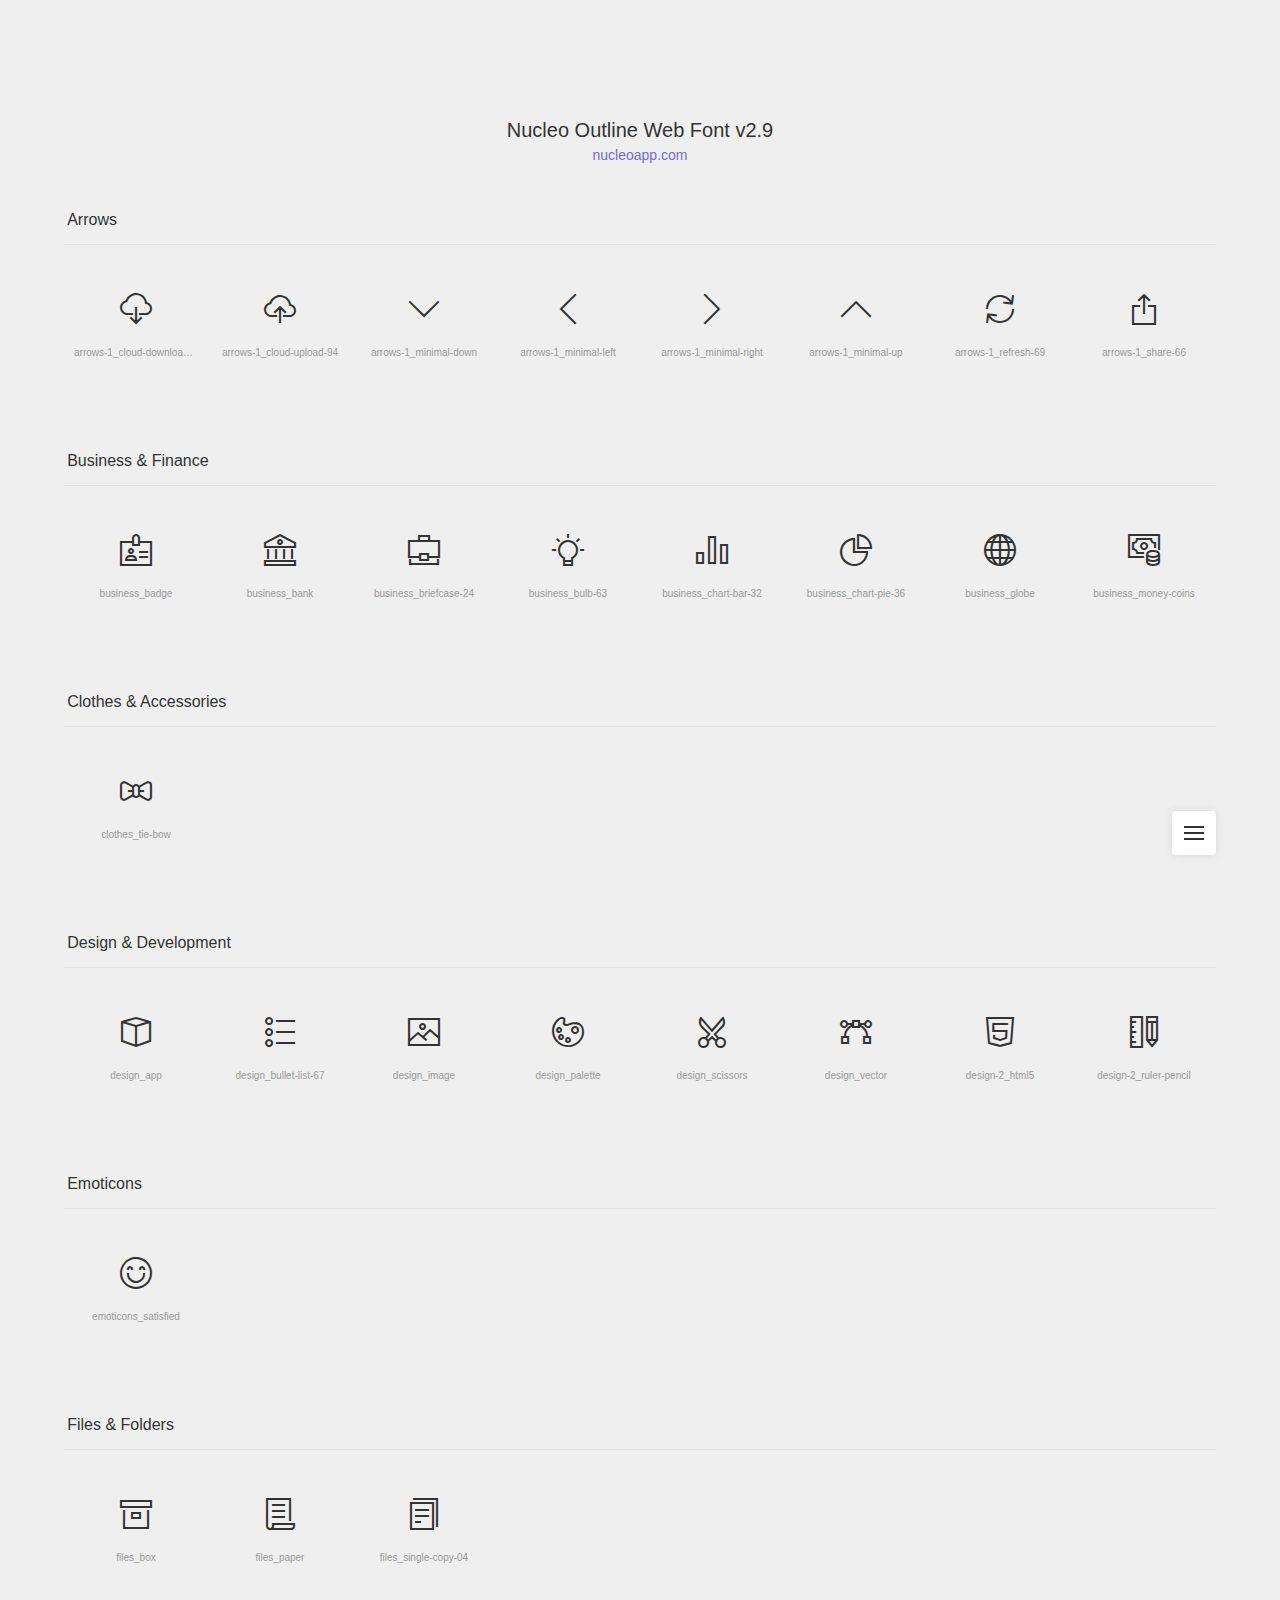
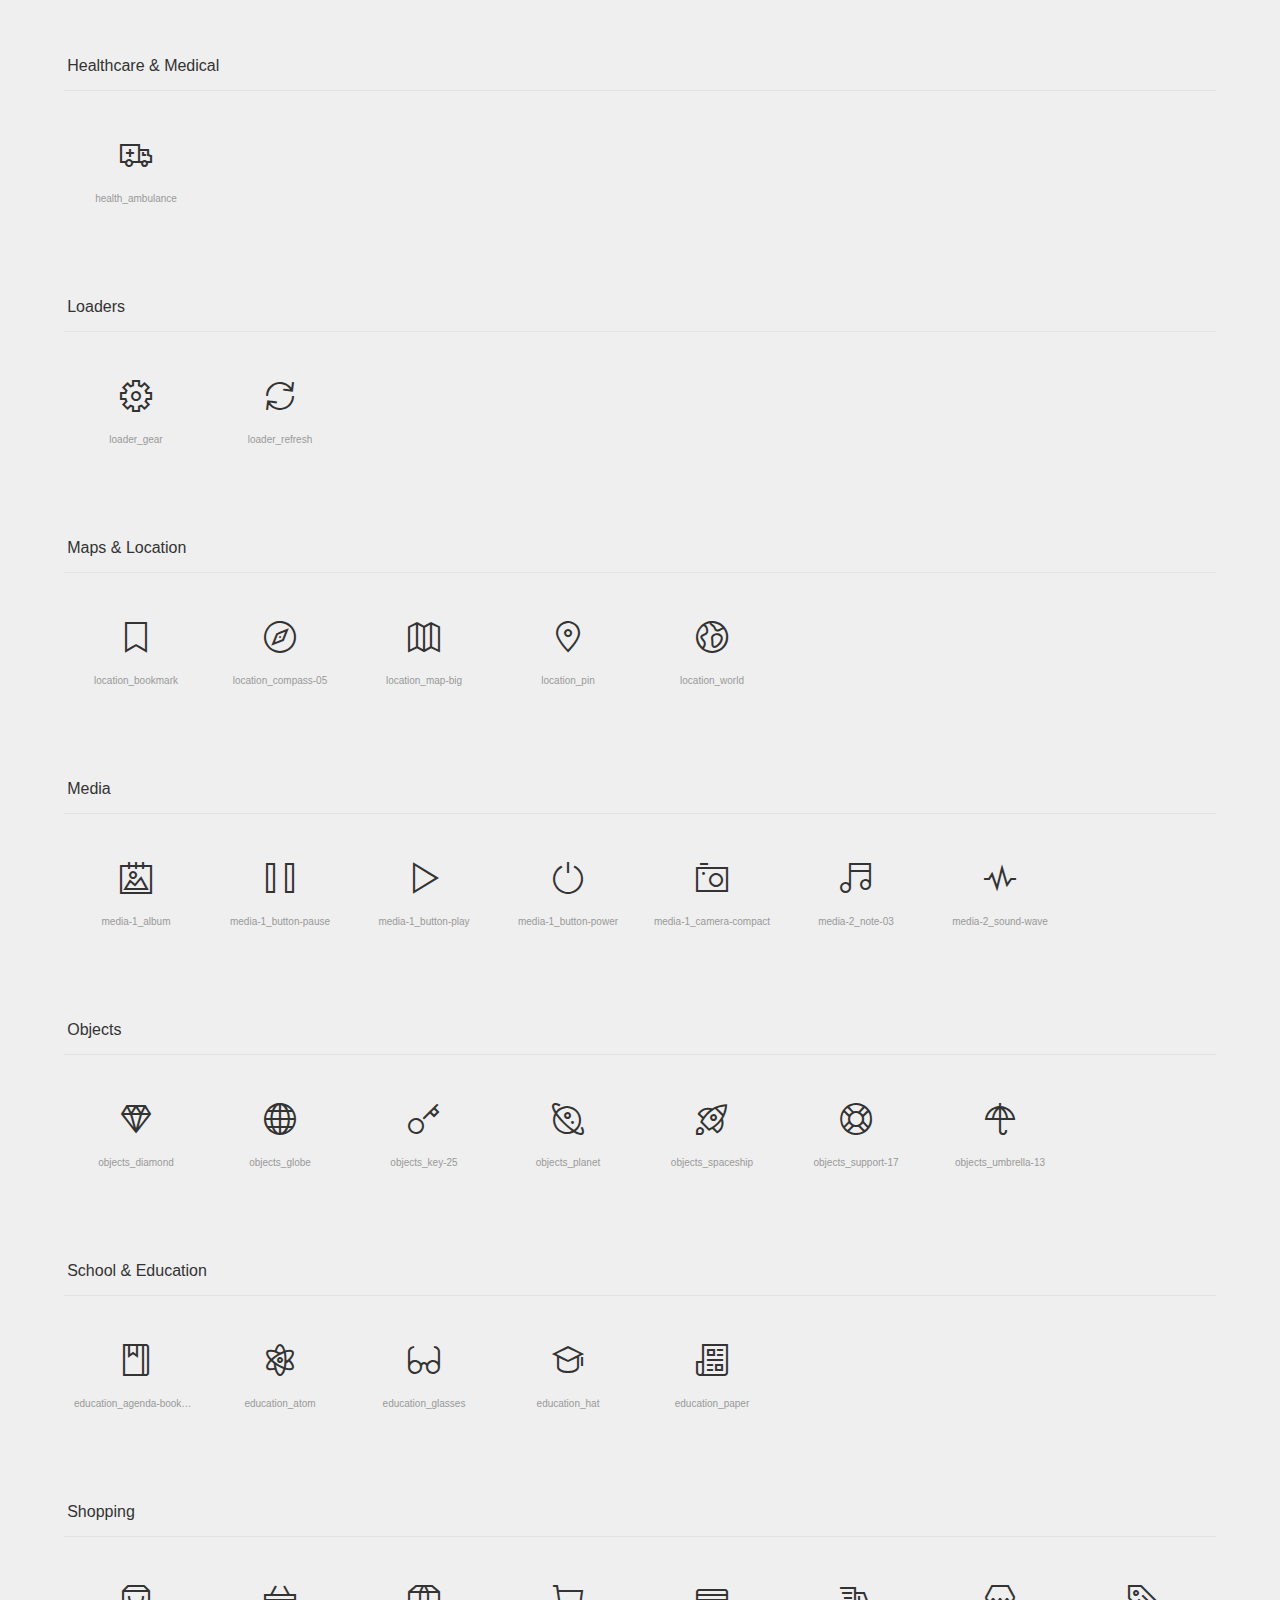
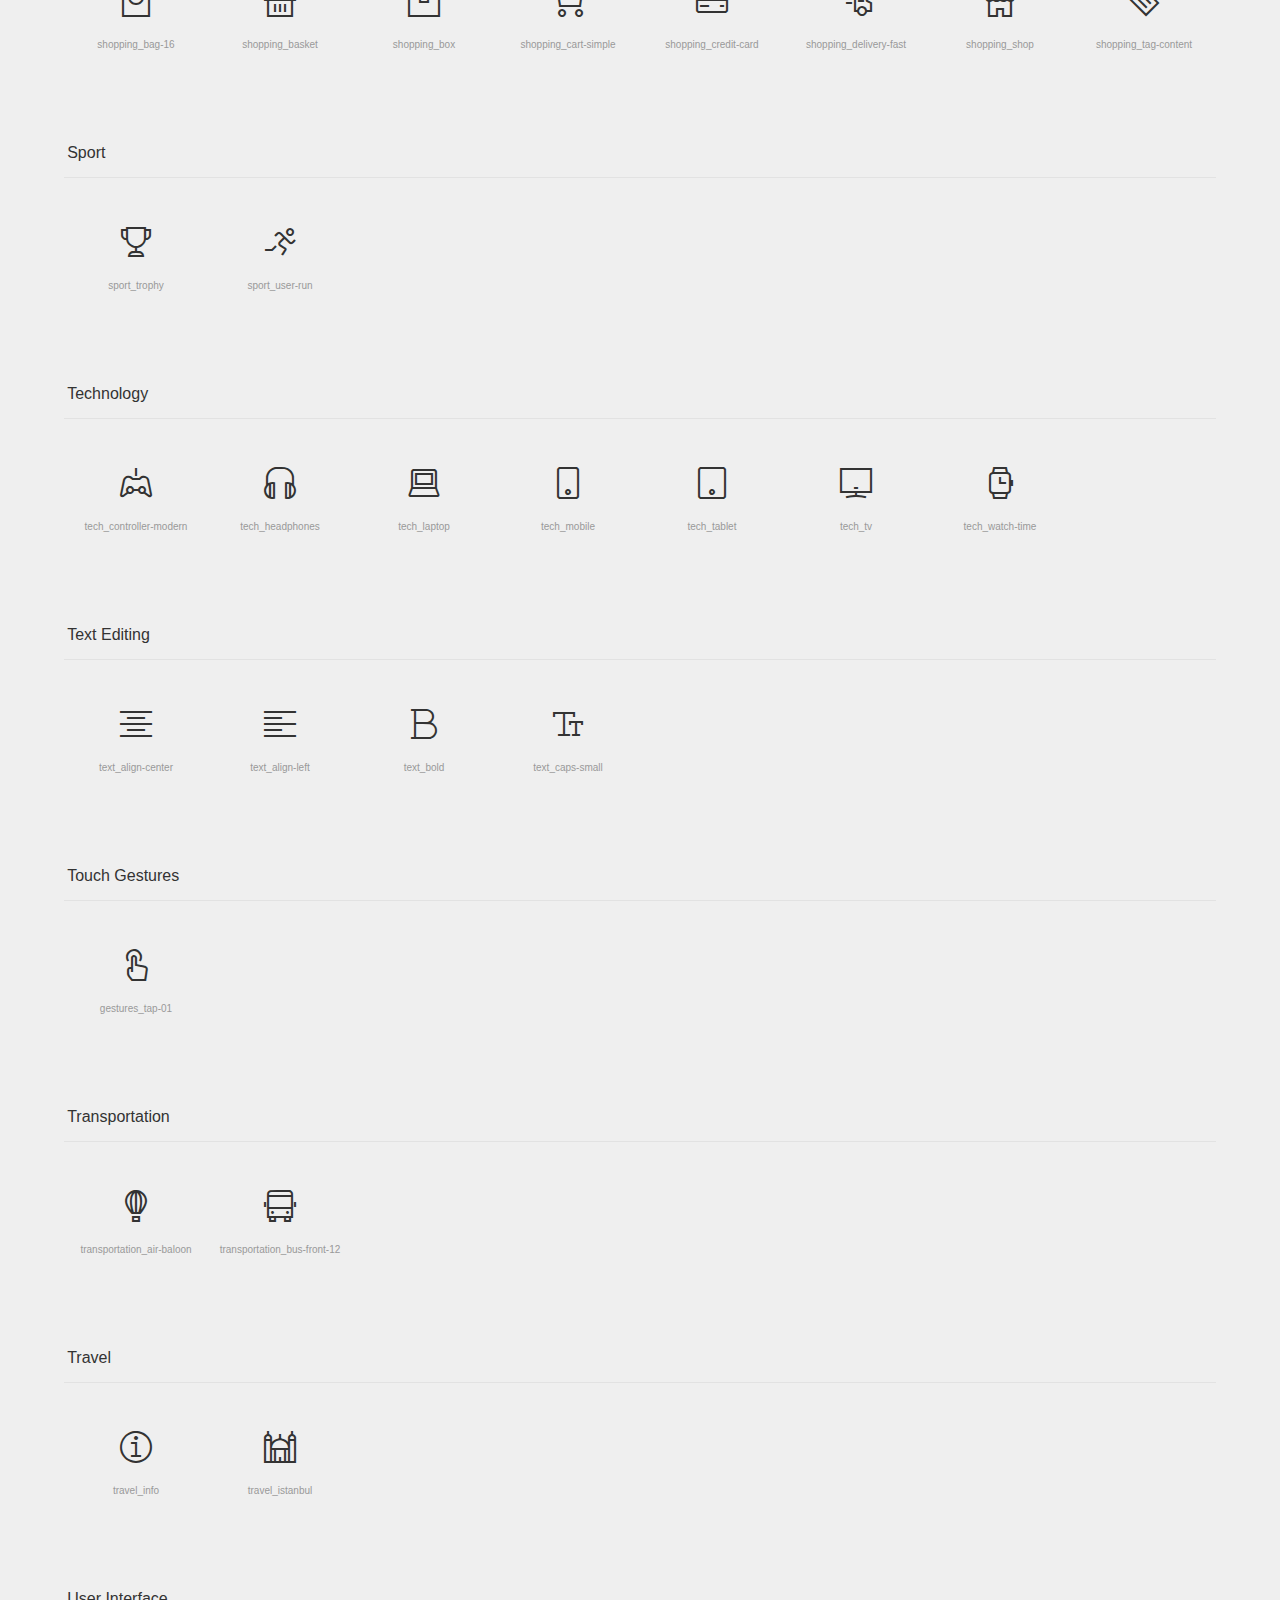
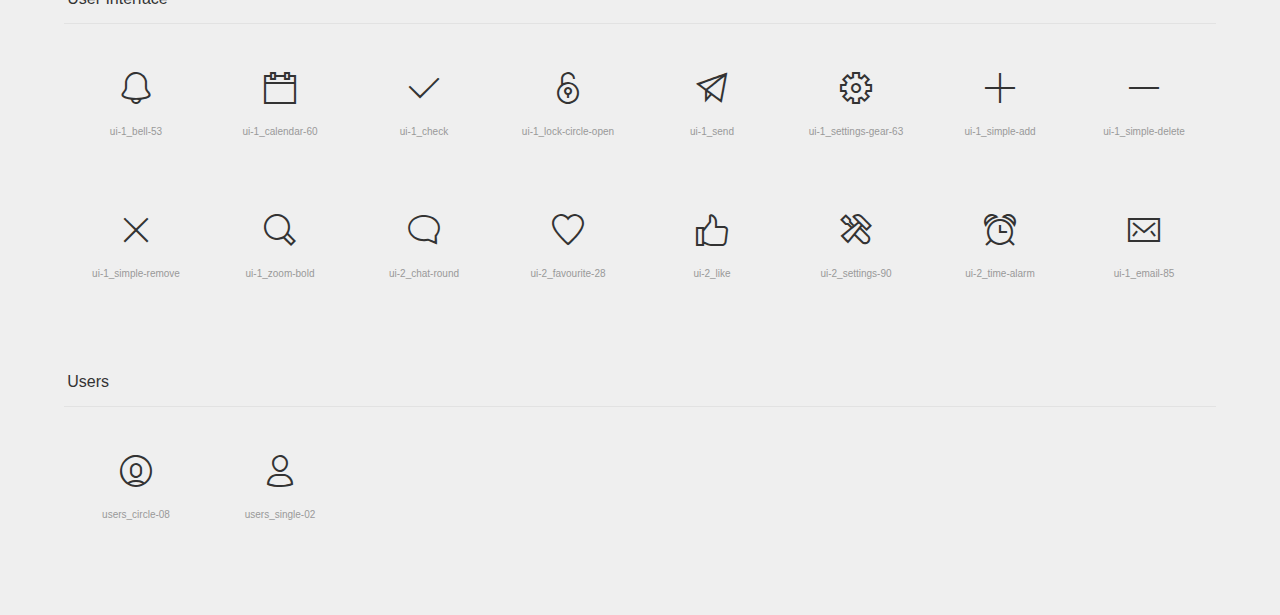
<file: DashboardBingOther/nucleo-icons.html>
<!doctype html>
<html lang="en">

<head>
  <meta charset="UTF-8">
  <meta name="viewport" content="width=device-width, initial-scale=1">
  <link rel="stylesheet" href="./assets/css/now-ui-dashboard.css">
  <link rel="shortcut icon" href="./assets/img/favicon.png">
  <title>Nucleo Outline Web Font</title>
  <script src="https://code.jquery.com/jquery-3.3.1.min.js" integrity="sha256-FgpCb/KJQlLNfOu91ta32o/NMZxltwRo8QtmkMRdAu8=" crossorigin="anonymous"></script>
  <style media="screen">
    /* http://meyerweb.com/eric/tools/css/reset/
	 v2.0 | 20110126
	 License: none (public domain)
  */

    html,
    body,
    div,
    span,
    applet,
    object,
    iframe,
    h1,
    h2,
    h3,
    h4,
    h5,
    h6,
    p,
    blockquote,
    pre,
    a,
    abbr,
    acronym,
    address,
    big,
    cite,
    code,
    del,
    dfn,
    em,
    img,
    ins,
    kbd,
    q,
    s,
    samp,
    small,
    strike,
    strong,
    sub,
    sup,
    tt,
    var,
    b,
    u,
    i,
    center,
    dl,
    dt,
    dd,
    ol,
    ul,
    li,
    fieldset,
    form,
    label,
    legend,
    table,
    caption,
    tbody,
    tfoot,
    thead,
    tr,
    th,
    td,
    article,
    aside,
    canvas,
    details,
    embed,
    figure,
    figcaption,
    footer,
    header,
    hgroup,
    menu,
    nav,
    output,
    ruby,
    section,
    summary,
    time,
    mark,
    audio,
    video {
      margin: 0;
      padding: 0;
      border: 0;
      font-size: 100%;
      font: inherit;
      vertical-align: baseline;
    }

    /* HTML5 display-role reset for older browsers */

    article,
    aside,
    details,
    figcaption,
    figure,
    footer,
    header,
    hgroup,
    menu,
    nav,
    section,
    main {
      display: block;
    }

    body {
      line-height: 1;
    }

    ol,
    ul {
      list-style: none;
    }

    blockquote,
    q {
      quotes: none;
    }

    blockquote:before,
    blockquote:after,
    q:before,
    q:after {
      content: '';
      content: none;
    }

    table {
      border-collapse: collapse;
      border-spacing: 0;
    }



    /* --------------------------------

  Nucleo Outline Web Font - nucleoapp.com/
  License - nucleoapp.com/license/
  Created using IcoMoon - icomoon.io

  -------------------------------- */

    /* --------------------------------

  Primary style

  -------------------------------- */

    *,
    *::after,
    *::before {
      box-sizing: border-box;
    }

    html {
      font-size: 62.5%;
    }

    body {
      font-size: 1.6rem;
      font-family: sans-serif;
      color: #333333;
      background: #efefef;
    }

    a {
      color: #766acf;
      text-decoration: none;
    }

    /* --------------------------------

  Main components

  -------------------------------- */

    header {
      text-align: center;
      padding: 120px 0 0;
    }

    header h1 {
      font-size: 2rem;
    }

    header p {
      font-size: 1.4rem;
      margin-top: .6em;
    }

    header a:hover {
      text-decoration: underline;
    }

    section {
      width: 90%;
      max-width: 1200px;
      margin: 50px auto;
    }

    section h2 {
      border-bottom: 1px solid #e2e2e2;
      padding: 0 0 1em .2em;
      margin-bottom: 1em;
    }

    ul::after {
      clear: both;
      content: "";
      display: table;
    }

    ul li {
      width: 25%;
      float: left;
      padding: 16px 0;
      text-align: center;
      border-radius: .25em;
      -webkit-transition: background 0.2s;
      -moz-transition: background 0.2s;
      transition: background 0.2s;
      -webkit-user-select: none;
      -moz-user-select: none;
      -ms-user-select: none;
      user-select: none;
      overflow: hidden;
    }

    ul li:hover {
      background: #dbdbdb;
    }

    ul p,
    ul em,
    ul input {
      display: inline-block;
      font-size: 1rem;
      color: #999999;
      -webkit-user-select: auto;
      -moz-user-select: auto;
      -ms-user-select: auto;
      user-select: auto;
      white-space: nowrap;
      width: 100%;
      overflow: hidden;
      text-overflow: ellipsis;
      cursor: pointer;
    }

    ul p {
      padding: 10px;
      margin-top: 10px;
    }

    ul p::selection,
    ul em::selection {
      background: #766acf;
      color: #efefef;
    }

    ul em {
      margin-bottom: 8px;
    }

    ul em::before {
      content: '[';
    }

    ul em::after {
      content: ']';
    }

    ul input {
      text-align: center;
      background: transparent;
      border: none;
      box-shadow: none;
      outline: none;
    }

    @media only screen and (min-width: 768px) {
      ul li {
        width: 20%;
        float: left;
      }
    }

    @media only screen and (min-width: 1024px) {
      ul li {
        width: 12.5%;
        float: left;
        padding: 32px 0;
      }
    }

    /* --------------------------------

  Smart fixed navigation

  -------------------------------- */

    #cd-nav ul {
      /* mobile first */
      position: fixed;
      width: 90%;
      max-width: 400px;
      max-height: 90%;
      right: 5%;
      bottom: 5%;
      border-radius: 0.25em;
      box-shadow: 0 0 10px rgba(0, 0, 0, 0.1);
      background: white;
      visibility: hidden;
      /* remove overflow:hidden if you want to create a drop-down menu - but then remember to fix/eliminate the list items animation */
      overflow: hidden;
      overflow-y: auto;
      z-index: 1;
      /* Force Hardware Acceleration in WebKit */
      -webkit-backface-visibility: hidden;
      backface-visibility: hidden;
      -webkit-transform: scale(0);
      -moz-transform: scale(0);
      -ms-transform: scale(0);
      -o-transform: scale(0);
      transform: scale(0);
      -webkit-transform-origin: 100% 100%;
      -moz-transform-origin: 100% 100%;
      -ms-transform-origin: 100% 100%;
      -o-transform-origin: 100% 100%;
      transform-origin: 100% 100%;
      -webkit-transition: -webkit-transform 0.3s, visibility 0s 0.3s;
      -moz-transition: -moz-transform 0.3s, visibility 0s 0.3s;
      transition: transform 0.3s, visibility 0s 0.3s;
    }

    #cd-nav ul li {
      /* Force Hardware Acceleration in WebKit */
      -webkit-backface-visibility: hidden;
      backface-visibility: hidden;
      display: block;
      width: 100%;
      padding: 0;
      text-align: left;
    }

    #cd-nav ul li:hover {
      background-color: #FFF;
    }

    #cd-nav ul.is-visible {
      visibility: visible;
      -webkit-transform: scale(1);
      -moz-transform: scale(1);
      -ms-transform: scale(1);
      -o-transform: scale(1);
      transform: scale(1);
      -webkit-transition: -webkit-transform 0.3s, visibility 0s 0s;
      -moz-transition: -moz-transform 0.3s, visibility 0s 0s;
      transition: transform 0.3s, visibility 0s 0s;
    }

    #cd-nav li a {
      display: block;
      padding: 1em;
      font-size: 1.2rem;
      border-bottom: 1px solid #eff2f6;
    }

    #cd-nav li a:hover {
      color: #333333;
    }

    #cd-nav li:last-child a {
      border-bottom: none;
    }

    .cd-nav-trigger {
      position: fixed;
      bottom: 5%;
      right: 5%;
      width: 44px;
      height: 44px;
      background: white;
      border-radius: 0.25em;
      box-shadow: 0 0 10px rgba(0, 0, 0, 0.1);
      /* image replacement */
      overflow: hidden;
      text-indent: 100%;
      white-space: nowrap;
      z-index: 2;
    }

    .cd-nav-trigger span {
      /* the span element is used to create the menu icon */
      position: absolute;
      display: block;
      width: 20px;
      height: 2px;
      background: #333333;
      top: 50%;
      margin-top: -1px;
      left: 50%;
      margin-left: -10px;
      -webkit-transition: background 0.3s;
      -moz-transition: background 0.3s;
      transition: background 0.3s;
    }

    .cd-nav-trigger span::before,
    .cd-nav-trigger span::after {
      content: '';
      position: absolute;
      left: 0;
      background: inherit;
      width: 100%;
      height: 100%;
      /* Force Hardware Acceleration in WebKit */
      -webkit-transform: translateZ(0);
      -moz-transform: translateZ(0);
      -ms-transform: translateZ(0);
      -o-transform: translateZ(0);
      transform: translateZ(0);
      -webkit-backface-visibility: hidden;
      backface-visibility: hidden;
      -webkit-transition: -webkit-transform 0.3s, background 0s;
      -moz-transition: -moz-transform 0.3s, background 0s;
      transition: transform 0.3s, background 0s;
    }

    .cd-nav-trigger span::before {
      top: -6px;
      -webkit-transform: rotate(0);
      -moz-transform: rotate(0);
      -ms-transform: rotate(0);
      -o-transform: rotate(0);
      transform: rotate(0);
    }

    .cd-nav-trigger span::after {
      bottom: -6px;
      -webkit-transform: rotate(0);
      -moz-transform: rotate(0);
      -ms-transform: rotate(0);
      -o-transform: rotate(0);
      transform: rotate(0);
    }

    .cd-nav-trigger.menu-is-open {
      box-shadow: none;
    }

    .cd-nav-trigger.menu-is-open span {
      background: rgba(232, 74, 100, 0);
    }

    .cd-nav-trigger.menu-is-open span::before,
    .cd-nav-trigger.menu-is-open span::after {
      background: #333333;
    }

    .cd-nav-trigger.menu-is-open span::before {
      top: 0;
      -webkit-transform: rotate(135deg);
      -moz-transform: rotate(135deg);
      -ms-transform: rotate(135deg);
      -o-transform: rotate(135deg);
      transform: rotate(135deg);
    }

    .cd-nav-trigger.menu-is-open span::after {
      bottom: 0;
      -webkit-transform: rotate(225deg);
      -moz-transform: rotate(225deg);
      -ms-transform: rotate(225deg);
      -o-transform: rotate(225deg);
      transform: rotate(225deg);
    }

    .now-ui-icons {
      display: inline-block;
      font: normal normal normal 32px/1 'Nucleo Outline';
      speak: none;
      text-transform: none;
      -webkit-font-smoothing: antialiased;
      -moz-osx-font-smoothing: grayscale;
    }
  </style>
</head>

<body>
  <header>
    <h1>Nucleo Outline Web Font v2.9</h1>
    <p>
      <a href="https://nucleoapp.com/?ref=creativetim">nucleoapp.com</a>
    </p>
  </header>
  <div id="cd-nav">
    <a id="cd-nav-trigger" href="#0" class="cd-nav-trigger">Menu
      <span></span>
    </a>
    <nav>
      <ul id="cd-main-nav">
        <li>
          <a href="#arrows">Arrows</a>
        </li>
        <li>
          <a href="#business">Business &amp; Finance</a>
        </li>
        <li>
          <a href="#clothes">Clothes &amp; Accessories</a>
        </li>
        <li>
          <a href="#design">Design &amp; Development</a>
        </li>
        <li>
          <a href="#emoticons">Emoticons</a>
        </li>
        <li>
          <a href="#files">Files &amp; Folders</a>
        </li>
        <li>
          <a href="#medical">Healthcare &amp; Medical</a>
        </li>
        <li>
          <a href="#loaders">Loaders</a>
        </li>
        <li>
          <a href="#maps">Maps &amp; Location</a>
        </li>
        <li>
          <a href="#media">Media</a>
        </li>
        <li>
          <a href="#objects">Objects</a>
        </li>
        <li>
          <a href="#school">School &amp; Education</a>
        </li>
        <li>
          <a href="#shopping">Shopping</a>
        </li>
        <li>
          <a href="#sport">Sport</a>
        </li>
        <li>
          <a href="#technology">Technology</a>
        </li>
        <li>
          <a href="#text">Text Editing</a>
        </li>
        <li>
          <a href="#gestures">Touch Gestures</a>
        </li>
        <li>
          <a href="#transportation">Transportation</a>
        </li>
        <li>
          <a href="#travel">Travel</a>
        </li>
        <li>
          <a href="#interface">User Interface</a>
        </li>
        <li>
          <a href="#users">Users</a>
        </li>
      </ul>
    </nav>
  </div>
  <div id="icons-wrapper">
    <section id="arrows">
      <h2>Arrows</h2>
      <ul>
        <li>
          <i class="now-ui-icons arrows-1_cloud-download-93"></i>
          <p>arrows-1_cloud-download-93</p>
        </li>
        <li>
          <i class="now-ui-icons arrows-1_cloud-upload-94"></i>
          <p>arrows-1_cloud-upload-94</p>
        </li>
        <li>
          <i class="now-ui-icons arrows-1_minimal-down"></i>
          <p>arrows-1_minimal-down</p>
        </li>
        <li>
          <i class="now-ui-icons arrows-1_minimal-left"></i>
          <p>arrows-1_minimal-left</p>
        </li>
        <li>
          <i class="now-ui-icons arrows-1_minimal-right"></i>
          <p>arrows-1_minimal-right</p>
        </li>
        <li>
          <i class="now-ui-icons arrows-1_minimal-up"></i>
          <p>arrows-1_minimal-up</p>
        </li>
        <li>
          <i class="now-ui-icons arrows-1_refresh-69"></i>
          <p>arrows-1_refresh-69</p>
        </li>
        <li>
          <i class="now-ui-icons arrows-1_share-66"></i>
          <p>arrows-1_share-66</p>
        </li>
      </ul>
    </section>
    <section id="business">
      <h2>Business &amp; Finance</h2>
      <ul>
        <li>
          <i class="now-ui-icons business_badge"></i>
          <p>business_badge</p>
        </li>
        <li>
          <i class="now-ui-icons business_bank"></i>
          <p>business_bank</p>
        </li>
        <li>
          <i class="now-ui-icons business_briefcase-24"></i>
          <p>business_briefcase-24</p>
        </li>
        <li>
          <i class="now-ui-icons business_bulb-63"></i>
          <p>business_bulb-63</p>
        </li>
        <li>
          <i class="now-ui-icons business_chart-bar-32"></i>
          <p>business_chart-bar-32</p>
        </li>
        <li>
          <i class="now-ui-icons business_chart-pie-36"></i>
          <p>business_chart-pie-36</p>
        </li>
        <li>
          <i class="now-ui-icons business_globe"></i>
          <p>business_globe</p>
        </li>
        <li>
          <i class="now-ui-icons business_money-coins"></i>
          <p>business_money-coins</p>
        </li>
      </ul>
    </section>
    <section id="clothes">
      <h2>Clothes &amp; Accessories</h2>
      <ul>
        <li>
          <i class="now-ui-icons clothes_tie-bow"></i>
          <p>clothes_tie-bow</p>
        </li>
      </ul>
    </section>
    <section id="design">
      <h2>Design &amp; Development</h2>
      <ul>
        <li>
          <i class="now-ui-icons design_app"></i>
          <p>design_app</p>
        </li>
        <li>
          <i class="now-ui-icons design_bullet-list-67"></i>
          <p>design_bullet-list-67</p>
        </li>
        <li>
          <i class="now-ui-icons design_image"></i>
          <p>design_image</p>
        </li>
        <li>
          <i class="now-ui-icons design_palette"></i>
          <p>design_palette</p>
        </li>
        <li>
          <i class="now-ui-icons design_scissors"></i>
          <p>design_scissors</p>
        </li>
        <li>
          <i class="now-ui-icons design_vector"></i>
          <p>design_vector</p>
        </li>
        <li>
          <i class="now-ui-icons design-2_html5"></i>
          <p>design-2_html5</p>
        </li>
        <li>
          <i class="now-ui-icons design-2_ruler-pencil"></i>
          <p>design-2_ruler-pencil</p>
        </li>
      </ul>
    </section>
    <section id="emoticons">
      <h2>Emoticons</h2>
      <ul>
        <li>
          <i class="now-ui-icons emoticons_satisfied"></i>
          <p>emoticons_satisfied</p>
        </li>
      </ul>
    </section>
    <section id="files">
      <h2>Files &amp; Folders</h2>
      <ul>
        <li>
          <i class="now-ui-icons files_box"></i>
          <p>files_box</p>
        </li>
        <li>
          <i class="now-ui-icons files_paper"></i>
          <p>files_paper</p>
        </li>
        <li>
          <i class="now-ui-icons files_single-copy-04"></i>
          <p>files_single-copy-04</p>
        </li>
      </ul>
    </section>
    <section id="medical">
      <h2>Healthcare &amp; Medical</h2>
      <ul>
        <li>
          <i class="now-ui-icons health_ambulance"></i>
          <p>health_ambulance</p>
        </li>
      </ul>
    </section>
    <section id="loaders">
      <h2>Loaders</h2>
      <ul>
        <li>
          <i class="now-ui-icons loader_gear spin"></i>
          <p>loader_gear</p>
        </li>
        <li>
          <i class="now-ui-icons loader_refresh spin"></i>
          <p>loader_refresh</p>
        </li>
      </ul>
    </section>
    <section id="maps">
      <h2>Maps &amp; Location</h2>
      <ul>
        <li>
          <i class="now-ui-icons location_bookmark"></i>
          <p>location_bookmark</p>
        </li>
        <li>
          <i class="now-ui-icons location_compass-05"></i>
          <p>location_compass-05</p>
        </li>
        <li>
          <i class="now-ui-icons location_map-big"></i>
          <p>location_map-big</p>
        </li>
        <li>
          <i class="now-ui-icons location_pin"></i>
          <p>location_pin</p>
        </li>
        <li>
          <i class="now-ui-icons location_world"></i>
          <p>location_world</p>
        </li>
      </ul>
    </section>
    <section id="media">
      <h2>Media</h2>
      <ul>
        <li>
          <i class="now-ui-icons media-1_album"></i>
          <p>media-1_album</p>
        </li>
        <li>
          <i class="now-ui-icons media-1_button-pause"></i>
          <p>media-1_button-pause</p>
        </li>
        <li>
          <i class="now-ui-icons media-1_button-play"></i>
          <p>media-1_button-play</p>
        </li>
        <li>
          <i class="now-ui-icons media-1_button-power"></i>
          <p>media-1_button-power</p>
        </li>
        <li>
          <i class="now-ui-icons media-1_camera-compact"></i>
          <p>media-1_camera-compact</p>
        </li>
        <li>
          <i class="now-ui-icons media-2_note-03"></i>
          <p>media-2_note-03</p>
        </li>
        <li>
          <i class="now-ui-icons media-2_sound-wave"></i>
          <p>media-2_sound-wave</p>
        </li>
      </ul>
    </section>
    <section id="objects">
      <h2>Objects</h2>
      <ul>
        <li>
          <i class="now-ui-icons objects_diamond"></i>
          <p>objects_diamond</p>
        </li>
        <li>
          <i class="now-ui-icons objects_globe"></i>
          <p>objects_globe</p>
        </li>
        <li>
          <i class="now-ui-icons objects_key-25"></i>
          <p>objects_key-25</p>
        </li>
        <li>
          <i class="now-ui-icons objects_planet"></i>
          <p>objects_planet</p>
        </li>
        <li>
          <i class="now-ui-icons objects_spaceship"></i>
          <p>objects_spaceship</p>
        </li>
        <li>
          <i class="now-ui-icons objects_support-17"></i>
          <p>objects_support-17</p>
        </li>
        <li>
          <i class="now-ui-icons objects_umbrella-13"></i>
          <p>objects_umbrella-13</p>
        </li>
      </ul>
    </section>
    <section id="school">
      <h2>School &amp; Education</h2>
      <ul>
        <li>
          <i class="now-ui-icons education_agenda-bookmark"></i>
          <p>education_agenda-bookmark</p>
        </li>
        <li>
          <i class="now-ui-icons education_atom"></i>
          <p>education_atom</p>
        </li>
        <li>
          <i class="now-ui-icons education_glasses"></i>
          <p>education_glasses</p>
        </li>
        <li>
          <i class="now-ui-icons education_hat"></i>
          <p>education_hat</p>
        </li>
        <li>
          <i class="now-ui-icons education_paper"></i>
          <p>education_paper</p>
        </li>
      </ul>
    </section>
    <section id="shopping">
      <h2>Shopping</h2>
      <ul>
        <li>
          <i class="now-ui-icons shopping_bag-16"></i>
          <p>shopping_bag-16</p>
        </li>
        <li>
          <i class="now-ui-icons shopping_basket"></i>
          <p>shopping_basket</p>
        </li>
        <li>
          <i class="now-ui-icons shopping_box"></i>
          <p>shopping_box</p>
        </li>
        <li>
          <i class="now-ui-icons shopping_cart-simple"></i>
          <p>shopping_cart-simple</p>
        </li>
        <li>
          <i class="now-ui-icons shopping_credit-card"></i>
          <p>shopping_credit-card</p>
        </li>
        <li>
          <i class="now-ui-icons shopping_delivery-fast"></i>
          <p>shopping_delivery-fast</p>
        </li>
        <li>
          <i class="now-ui-icons shopping_shop"></i>
          <p>shopping_shop</p>
        </li>
        <li>
          <i class="now-ui-icons shopping_tag-content"></i>
          <p>shopping_tag-content</p>
        </li>
      </ul>
    </section>
    <section id="sport">
      <h2>Sport</h2>
      <ul>
        <li>
          <i class="now-ui-icons sport_trophy"></i>
          <p>sport_trophy</p>
        </li>
        <li>
          <i class="now-ui-icons sport_user-run"></i>
          <p>sport_user-run</p>
        </li>
      </ul>
    </section>
    <section id="technology">
      <h2>Technology</h2>
      <ul>
        <li>
          <i class="now-ui-icons tech_controller-modern"></i>
          <p>tech_controller-modern</p>
        </li>
        <li>
          <i class="now-ui-icons tech_headphones"></i>
          <p>tech_headphones</p>
        </li>
        <li>
          <i class="now-ui-icons tech_laptop"></i>
          <p>tech_laptop</p>
        </li>
        <li>
          <i class="now-ui-icons tech_mobile"></i>
          <p>tech_mobile</p>
        </li>
        <li>
          <i class="now-ui-icons tech_tablet"></i>
          <p>tech_tablet</p>
        </li>
        <li>
          <i class="now-ui-icons tech_tv"></i>
          <p>tech_tv</p>
        </li>
        <li>
          <i class="now-ui-icons tech_watch-time"></i>
          <p>tech_watch-time</p>
        </li>
      </ul>
    </section>
    <section id="text">
      <h2>Text Editing</h2>
      <ul>
        <li>
          <i class="now-ui-icons text_align-center"></i>
          <p>text_align-center</p>
        </li>
        <li>
          <i class="now-ui-icons text_align-left"></i>
          <p>text_align-left</p>
        </li>
        <li>
          <i class="now-ui-icons text_bold"></i>
          <p>text_bold</p>
        </li>
        <li>
          <i class="now-ui-icons text_caps-small"></i>
          <p>text_caps-small</p>
        </li>
      </ul>
    </section>
    <section id="gestures">
      <h2>Touch Gestures</h2>
      <ul>
        <li>
          <i class="now-ui-icons gestures_tap-01"></i>
          <p>gestures_tap-01</p>
        </li>
      </ul>
    </section>
    <section id="transportation">
      <h2>Transportation</h2>
      <ul>
        <li>
          <i class="now-ui-icons transportation_air-baloon"></i>
          <p>transportation_air-baloon</p>
        </li>
        <li>
          <i class="now-ui-icons transportation_bus-front-12"></i>
          <p>transportation_bus-front-12</p>
        </li>
      </ul>
    </section>
    <section id="travel">
      <h2>Travel</h2>
      <ul>
        <li>
          <i class="now-ui-icons travel_info"></i>
          <p>travel_info</p>
        </li>
        <li>
          <i class="now-ui-icons travel_istanbul"></i>
          <p>travel_istanbul</p>
        </li>
      </ul>
    </section>
    <section id="interface">
      <h2>User Interface</h2>
      <ul>
        <li>
          <i class="now-ui-icons ui-1_bell-53"></i>
          <p>ui-1_bell-53</p>
        </li>
        <li>
          <i class="now-ui-icons ui-1_calendar-60"></i>
          <p>ui-1_calendar-60</p>
        </li>
        <li>
          <i class="now-ui-icons ui-1_check"></i>
          <p>ui-1_check</p>
        </li>
        <li>
          <i class="now-ui-icons ui-1_lock-circle-open"></i>
          <p>ui-1_lock-circle-open</p>
        </li>
        <li>
          <i class="now-ui-icons ui-1_send"></i>
          <p>ui-1_send</p>
        </li>
        <li>
          <i class="now-ui-icons ui-1_settings-gear-63"></i>
          <p>ui-1_settings-gear-63</p>
        </li>
        <li>
          <i class="now-ui-icons ui-1_simple-add"></i>
          <p>ui-1_simple-add</p>
        </li>
        <li>
          <i class="now-ui-icons ui-1_simple-delete"></i>
          <p>ui-1_simple-delete</p>
        </li>
        <li>
          <i class="now-ui-icons ui-1_simple-remove"></i>
          <p>ui-1_simple-remove</p>
        </li>
        <li>
          <i class="now-ui-icons ui-1_zoom-bold"></i>
          <p>ui-1_zoom-bold</p>
        </li>
        <li>
          <i class="now-ui-icons ui-2_chat-round"></i>
          <p>ui-2_chat-round</p>
        </li>
        <li>
          <i class="now-ui-icons ui-2_favourite-28"></i>
          <p>ui-2_favourite-28</p>
        </li>
        <li>
          <i class="now-ui-icons ui-2_like"></i>
          <p>ui-2_like</p>
        </li>
        <li>
          <i class="now-ui-icons ui-2_settings-90"></i>
          <p>ui-2_settings-90</p>
        </li>
        <li>
          <i class="now-ui-icons ui-2_time-alarm"></i>
          <p>ui-2_time-alarm</p>
        </li>
        <li>
          <i class="now-ui-icons ui-1_email-85"></i>
          <p>ui-1_email-85</p>
        </li>
      </ul>
    </section>
    <section id="users">
      <h2>Users</h2>
      <ul>
        <li>
          <i class="now-ui-icons users_circle-08"></i>
          <p>users_circle-08</p>
        </li>
        <li>
          <i class="now-ui-icons users_single-02"></i>
          <p>users_single-02</p>
        </li>
      </ul>
    </section>
  </div>
  <script>
    function SelectText(element) {
      var doc = document,
        text = element,
        range, selection;
      if (doc.body.createTextRange) {
        range = document.body.createTextRange();
        range.moveToElementText(text);
        range.select();
      } else if (window.getSelection) {
        selection = window.getSelection();
        range = document.createRange();
        range.selectNodeContents(text);
        selection.removeAllRanges();
        selection.addRange(range);
      }
    }

    function hasClass(ele, cls) {
      return !!ele.getAttribute('class').match(new RegExp('(\\s|^)' + cls + '(\\s|$)'));
    }

    window.onload = function() {
      var trigger = document.getElementById('cd-nav-trigger'),
        menu = document.getElementById('cd-main-nav'),
        menuItems = menu.getElementsByTagName('li');
      trigger.onclick = function toggleMenu() {
        if (hasClass(trigger, 'menu-is-open')) {
          trigger.setAttribute('class', 'cd-nav-trigger');
          menu.setAttribute('class', '');
        } else {
          trigger.setAttribute('class', 'cd-nav-trigger menu-is-open');
          menu.setAttribute('class', 'is-visible');
        }
      }

      for (var i = 0; i < menuItems.length; i++) {
        menuItems[i].onclick = function closeMenu() {
          trigger.setAttribute('class', 'cd-nav-trigger');
          menu.setAttribute('class', '');
        }
      }
    }
  </script>
</body>

</html>
</file>
